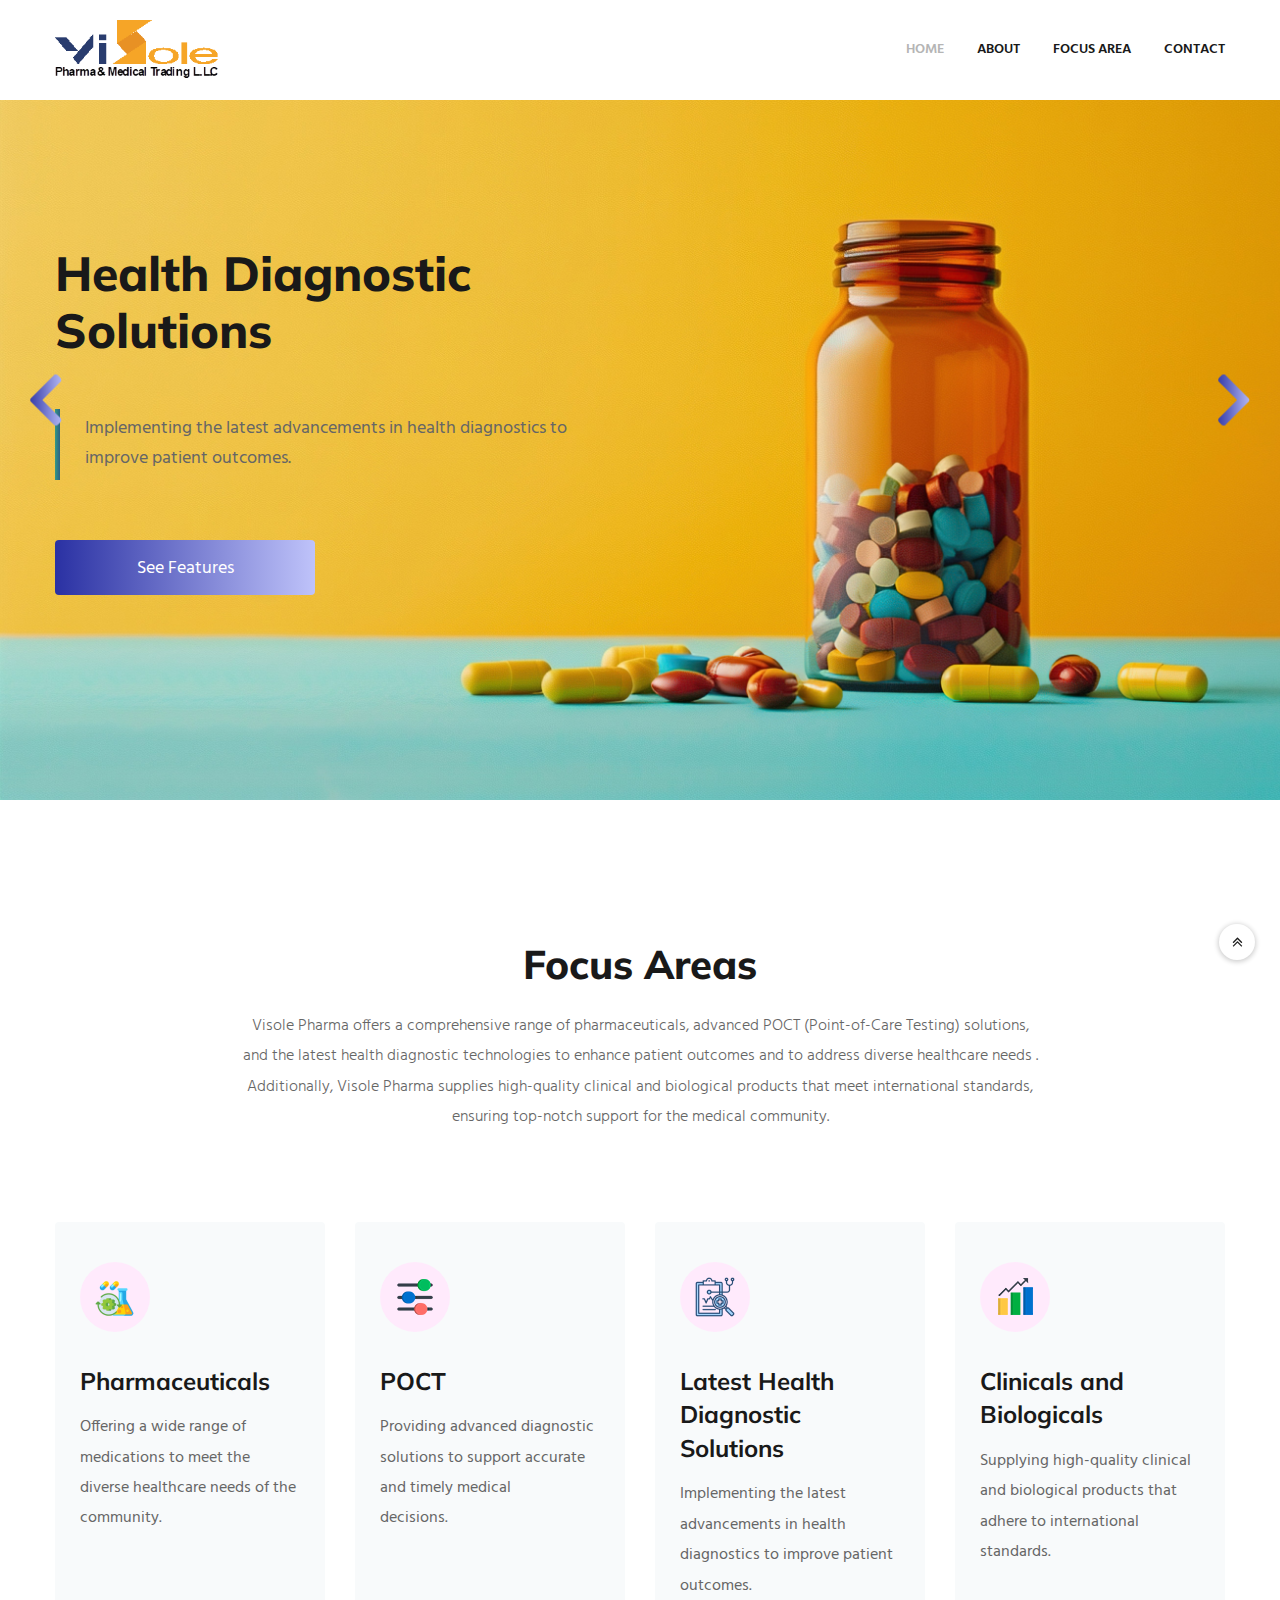
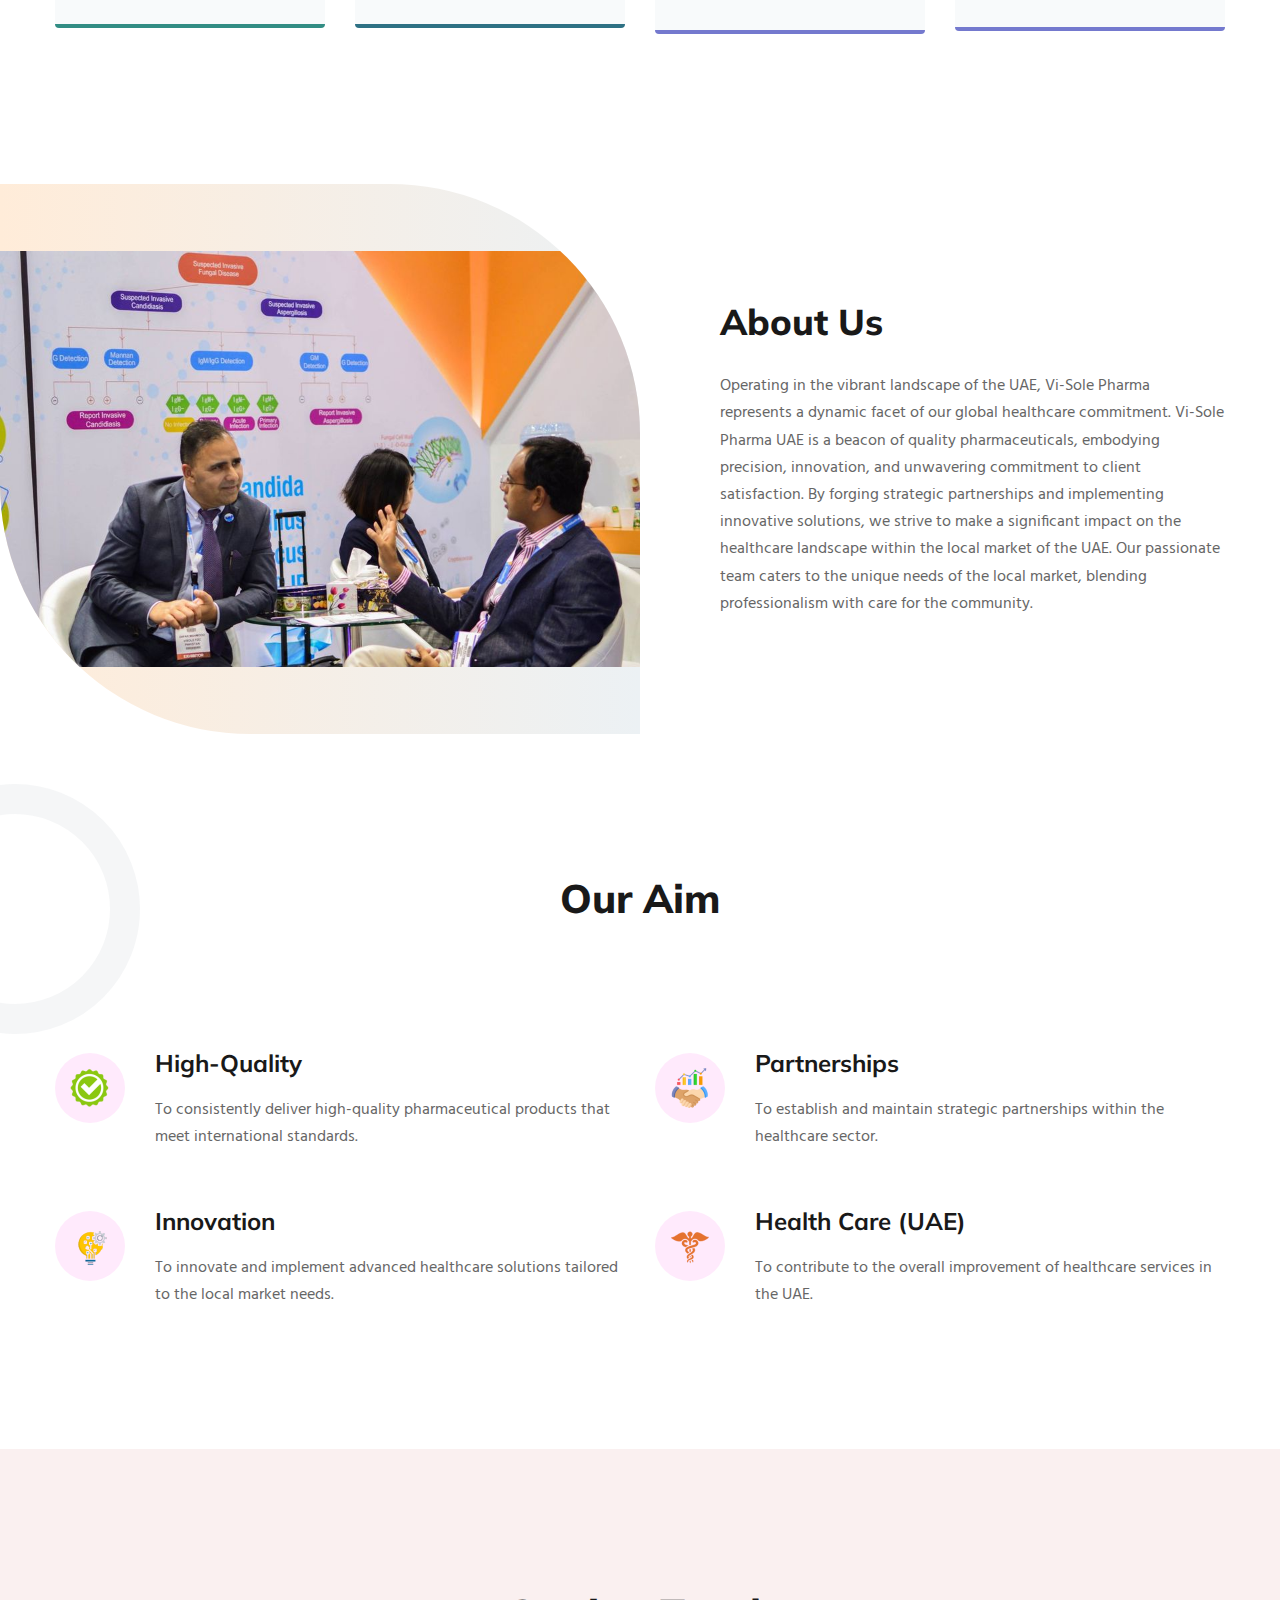
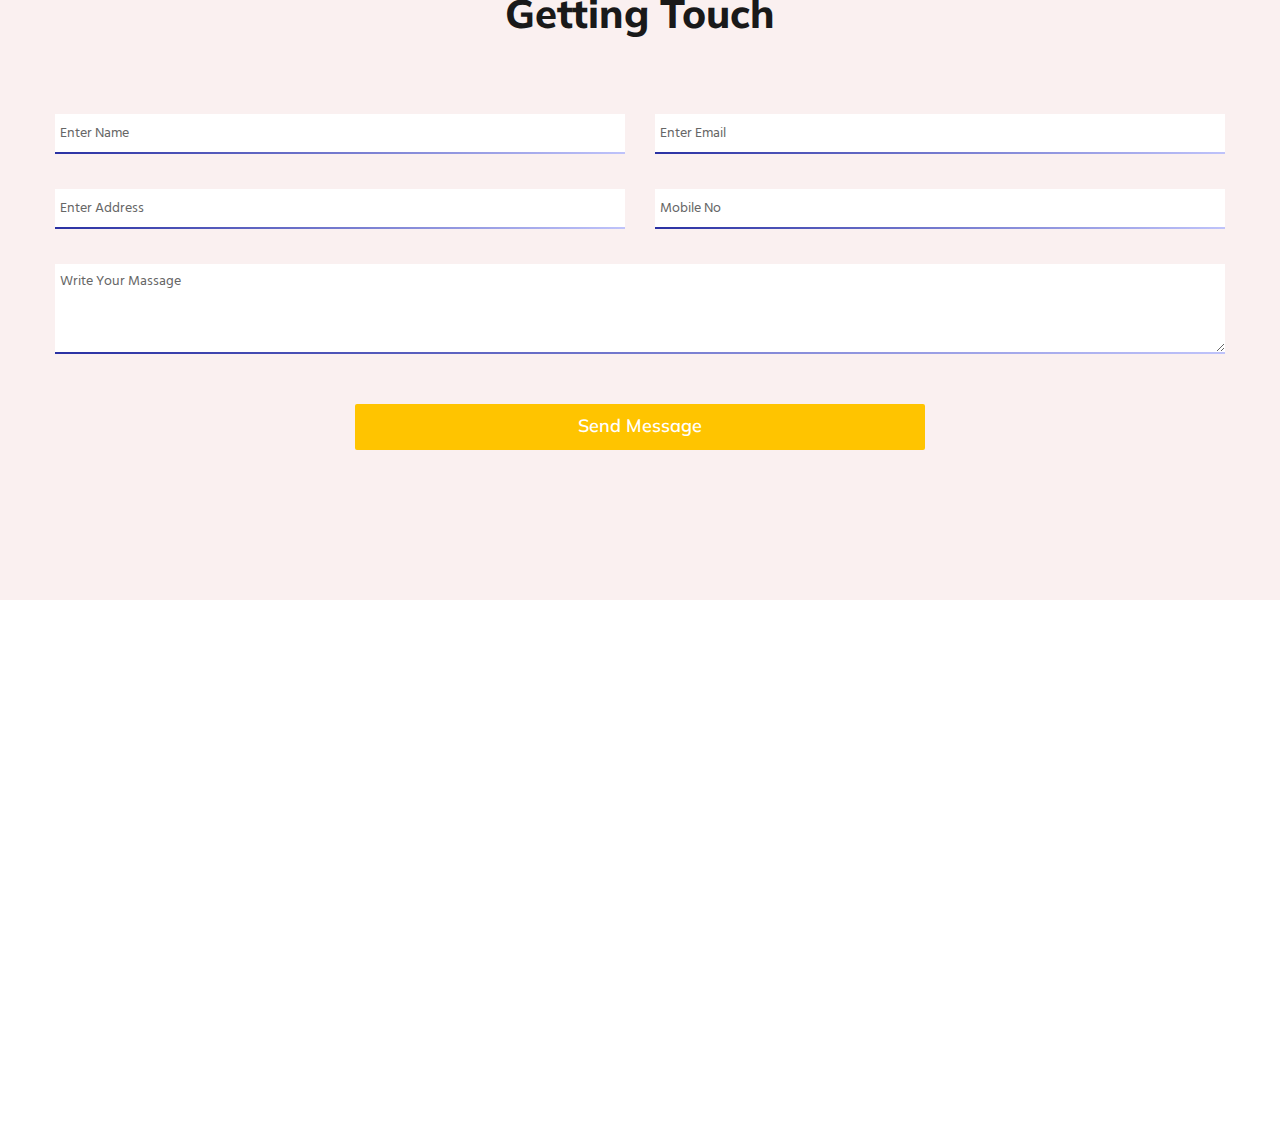
<file: index.html>
<!doctype html>
<html class="no-js" lang="en">

<head>
  <!-- Meta Tags -->
  <meta charset="utf-8">
  <meta http-equiv="x-ua-compatible" content="ie=edge">
  <meta name="viewport" content="width=device-width, initial-scale=1">
  <meta name="author" content="AwesomeThemez">
  <meta name="description" content="">
  <!-- Page Title -->
  <title>Visolepharma - Beacon of quality pharmaceuticals</title>
  <!-- Favicon Icon -->
  <link rel="icon" href="assets/img/favicon.png">
  <!-- Stylesheets -->
  <link rel="stylesheet" type="text/css" href="assets/css/animate.css">
  <link rel="stylesheet" type="text/css" href="assets/css/owl.min.css">
  <link rel="stylesheet" type="text/css" href="assets/css/bootstrap.min.css">
  <link rel="stylesheet" type="text/css" href="assets/css/fontawesome.min.css">
  <link rel="stylesheet" type="text/css" href="assets/css/style.css">
</head>

<body data-spy="scroll" data-target=".primary-nav">
  <!-- Preloader -->
  <div id="at-preloader">
    <div class='at-preloader-dots'>
      <div class='at-dot'></div>
      <div class='at-dot'></div>
      <div class='at-dot'></div>
      <div class='at-dot'></div>
      <div class='at-dot'></div>
    </div>
  </div>
  <!-- Start Site Header -->
  <header class="site-header">
    <div class="container header-wrap">
      <div class="site-branding">
        <!-- For Image Logo -->
        <a href="index.html" class="custom-logo-link">
          <img src="assets/img/logo.png" alt="" class="custom-logo">
        </a>
        <!-- For Site Title -->
        <!--  <span class="site-title">
          <a href="index.html">Axista</a>
        </span> -->
      </div>
      <nav class="primary-nav">
        <ul class="primary-nav-list">
          <li class="menu-item menu-item-has-children current-menu-ancestor current-menu-parent"><a href="#home" class="nav-link">HOME</a>
          </li>
          <li class="menu-item"><a href="About.html" class="nav-link">ABOUT</a></li>
          <li class="menu-item"><a href="#focusarea" class="nav-link">FOCUS AREA</a></li>
          <!-- <li class="menu-item"><a href="#mission" class="nav-link">OUR AIM</a></li>
          <li class="menu-item"><a href="#team" class="nav-link">TEAM</a></li>
          <li class="menu-item menu-item-has-children current-menu-ancestor current-menu-parent"><a href="#blog" class="nav-link">BLOG</a>
          </li> -->
          <li class="menu-item"><a href="#contact" class="nav-link">CONTACT</a></li>
        </ul>
      </nav>
    </div>
  </header>
  <!-- End Site Header -->
  <div class="at-cotent">
   <!-- Start Hero Slider -->
   <div id="home" class="at-home at-style1">
    <div class="owl-carousel at-home-slider">
      <div class="at-single-slide at-bg" data-src="assets/img/bg3.png">
        <div class="container">
          <div class="height-b40 height-lg-b30"></div>
          <div class="at-slide-text">
            
            <h1 class="at-title">Health Diagnostic Solutions</h1>
            <div class="height-b50 height-lg-b30"></div>
            <div class="at-sub-title">Implementing the latest advancements in health diagnostics to improve patient outcomes.</div>
            <div class="height-b60 height-lg-b40"></div>
            <a href="#feature" class="at-btn at-style1"><span>See Features</span></a>
          </div>
        </div>
      </div>
      <div class="at-single-slide at-bg" data-src="assets/img/Slider-2.png">
        <div class="container">
          <div class="height-b40 height-lg-b30"></div>
          <div class="at-slide-text">
            <h1 class="at-title">Point Of Care Testing(POCT)</h1>
            <div class="height-b50 height-lg-b30"></div>
            <div class="at-sub-title">Providing advanced diagnostic solutions to support accurate and timely medical decisions.</div>
            <div class="height-b60 height-lg-b40"></div>
            <a href="#feature" class="at-btn at-style1"><span>See Features</span></a>

          </div>
        </div>
      </div>
    </div>
  </div>
  <!-- End Hero Slider -->
    <!-- Start Featured Service -->
    <div id="focusarea" class="height-b150 height-lg-b100"></div>
    <div class="container">
      <div class="row">
        <div class="col-lg-12">
          <div class="at-section-heading at-style1">
            <h2>Focus Areas</h2>
            <div class="height-b40 height-lg-b30"></div>
            <p>Visole Pharma offers a comprehensive range of pharmaceuticals, advanced POCT (Point-of-Care Testing) solutions, and the latest health diagnostic technologies to enhance patient outcomes and to address diverse healthcare needs . Additionally, Visole Pharma supplies high-quality clinical and biological products that meet international standards, ensuring top-notch support for the medical community.</p>
          </div>
        </div>
      </div>
    </div>
    <div class="height-b100 height-lg-b60"></div>
    <div class="container">
      <div class="row">
        <div class="col-lg-3">
          <div class="at-iconbox at-style1 at-color1">
            <div class="at-icon"><img src="assets/img/icon1.png" alt=""></div>
            <div class="height-b40 height-lg-b30"></div>
            <h3 class="at-iconbox-title">Pharmaceuticals</h3>
            <div class="height-b30 height-lg-b30"></div>
            <div class="at-iconbox-text">Offering a wide range of medications to meet the diverse healthcare needs of the community.<br><br><br> </div>
            <div class="at-icon-bar"></div>
          </div>
        </div><!-- .col -->
        <div class="col-lg-3">
          <div class="at-iconbox at-style1 at-color2">
            <div class="at-icon"><img src="assets/img/icon2.png" alt=""></div>
            <div class="height-b40 height-lg-b30"></div>
            <h3 class="at-iconbox-title">POCT</h3>
            <div class="height-b30 height-lg-b30"></div>
            <div class="at-iconbox-text">Providing advanced diagnostic solutions to support accurate and timely medical <br> decisions.<br> <br><br></div>
            <div class="at-icon-bar"></div>
          </div>
        </div><!-- .col -->
        <div class="col-lg-3">
          <div class="at-iconbox at-style1 at-color3">
            <div class="at-icon"><img src="assets/img/5.png" alt=""></div>
            <div class="height-b40 height-lg-b30"></div>
            <h3 class="at-iconbox-title">Latest Health Diagnostic Solutions</h3>
            <div class="height-b30 height-lg-b30"></div>
            <div class="at-iconbox-text">Implementing the latest advancements in health diagnostics to improve patient outcomes. </div>
            <div class="at-icon-bar"></div>
          </div>
        </div><!-- .col -->

        <div class="col-lg-3">
          <div class="at-iconbox at-style1 at-color3">
            <div class="at-icon"><img src="assets/img/icon3.png" alt=""></div>
            <div class="height-b40 height-lg-b30"></div>
            <h3 class="at-iconbox-title">Clinicals and Biologicals</h3>
            <div class="height-b30 height-lg-b30"></div>
            <div class="at-iconbox-text">Supplying high-quality clinical and biological products that adhere to international standards. <br><br> </div>
            <div class="at-icon-bar"></div>
          </div>
        </div><!-- .col -->
      </div>
    </div>
    <!-- End Featured Service -->
    <!-- Start About Section -->
    <section class="at-about-wrap" id="about">
      <div class="height-b150 height-lg-b80"></div>
      <div class="at-about at-style1">
        <div class="container-fluid">
          <div class="row">
            <div class="col-lg-6">
              <div class="at-about-img at-vartical-center">
                <div class="at-about-img-in">
                  <img src="assets/img/about.jpg" alt="about1">
                </div>
              </div>
            </div><!-- .col -->
            <div class="col-lg-6">
              <div class="at-about-text at-vartical-center">
                <div class="at-about-text-in">
                  <h2>About Us</h2>
                  <div class="height-b30 height-lg-b30"></div>
                  <p>Operating in the vibrant landscape of the UAE, Vi-Sole Pharma represents a dynamic facet of our global healthcare commitment. Vi-Sole Pharma UAE is a beacon of quality pharmaceuticals, embodying precision, innovation, and unwavering commitment to client satisfaction.
                 By forging strategic partnerships and implementing innovative solutions, we strive to make a significant impact on the healthcare landscape within the local market of the UAE. Our passionate team caters to the unique needs of the local market, blending professionalism with care for the community.</p>
                </div>
              </div>
            </div><!-- .col -->
          </div>
        </div><!-- .at-about -->
      </div>
      
    </section>
    <!-- End About Section -->



    <!-- Start Service Section -->
    <section class="at-service-wrap" id="mission">
      <div class="at-round-shap"></div>
      <div class="height-b150 height-lg-b100"></div>
      <div class="container">
        <div class="row">
          <div class="col-lg-12">
            <div class="at-section-heading at-style1">
              <h2>Our Aim</h2>
              <div class="height-b40 height-lg-b30"></div>
              <!-- <p>At vero eos et accusamus et iusto odio dignissimos ducimus qui blanditiis praesentium voluptatum deleniti atque corrupti quos dolores et quas molestias excepturi sint occaecati cupiditate non provident,</p> -->
            </div>
          </div>
        </div>
      </div>
      <div class="height-b100 height-lg-b60"></div>
      <div class="container">
        <div class="row">
          <div class="col-lg-6">
            <div class="at-iconbox at-style2">
              <div class="at-icon"><img src="assets/img/3.png" alt=""></div>
              <h3 class="at-iconbox-title">High-Quality</h3>
              <div class="height-b30 height-lg-b30"></div>
              <div class="at-iconbox-text">To consistently deliver high-quality pharmaceutical products that meet international standards.</div>
            </div>
          </div><!-- .col -->
          <div class="col-lg-6">
            <div class="at-iconbox at-style2">
              <div class="at-icon"><img src="assets/img/1.png" alt=""></div>
              <h3 class="at-iconbox-title">Partnerships</h3>
              <div class="height-b30 height-lg-b30"></div>
              <div class="at-iconbox-text">To establish and maintain strategic partnerships within the healthcare sector.</div>
            </div>
          </div><!-- .col -->
          <div class="col-lg-6">
            <div class="at-iconbox at-style2">
              <div class="at-icon"><img src="assets/img/2.png" alt=""></div>
              <h3 class="at-iconbox-title">Innovation</h3>
              <div class="height-b30 height-lg-b30"></div>
              <div class="at-iconbox-text">To innovate and implement advanced healthcare solutions tailored to the local market needs.</div>
            </div>
          </div><!-- .col -->
          <div class="col-lg-6">
            <div class="at-iconbox at-style2">
              <div class="at-icon"><img src="assets/img/4.png" alt=""></div>
              <h3 class="at-iconbox-title">Health Care (UAE)</h3>
              <div class="height-b30 height-lg-b30"></div>
              <div class="at-iconbox-text">To contribute to the overall improvement of healthcare services in the UAE.</div>
            </div>
          </div><!-- .col -->
          
        </div>
      </div>
      <div class="height-b150 height-lg-b100"></div>
    </section>
    <!-- End Service Section -->
   
    <!-- Start Gallery Section -->
    
    <!-- End Gallery Section -->
   

    <!-- Start Contact Section -->
    <section class="at-contact-wrap" style="background-color: rgb(250, 240, 240);" id="contact">
      <div class="height-b150 height-lg-b100"></div>
      <div class="container">
        <div class="row">
          <div class="col-lg-12">
            <div class="at-section-heading at-style1">
              <h2>Getting Touch</h2>
              <div class="height-b85 height-lg-b45"></div>
            </div>
          </div>
        </div>
      </div>
      <form action="assets/php/mail.php" class="at-contact-form" id="contact-form">
        <div class="container">
          <div id="at-alert"></div>
          <div class="row">
            <div class="col-md-6">
              <div class="at-form-field">
                <input type="text" id="name" name="name" required placeholder="Enter Name">
                <div class="at-bar"></div>
              </div>
            </div><!-- .col -->
            <div class="col-md-6">
              <div class="at-form-field">
                <input type="text" id="email" name="email" required placeholder="Enter Email">
                <div class="at-bar"></div>
              </div>
            </div><!-- .col -->
            <div class="col-md-6">
              <div class="at-form-field">
                <input type="text" id="address" name="address" required placeholder="Enter Address">
                <div class="at-bar"></div>
              </div>
            </div><!-- .col -->
            <div class="col-md-6">
              <div class="at-form-field">
                <input type="text" id="phone" name="phone" required placeholder="Mobile No">
                <div class="at-bar"></div>
              </div>
            </div><!-- .col -->
            <div class="col-lg-12">
              <div class="at-form-field">
                <textarea cols="30" rows="10" id="msg" name="msg" required placeholder="Write Your Massage"></textarea>
                <div class="at-bar"></div>
              </div>
            </div><!-- .col -->
            <div class="col-lg-6 offset-lg-3">
              <button type="submit" id="submit" name="submit" class="at-btn at-style2 w-100">Send Message</button>
            </div>
          </div>
        </div>
      </form><!-- .at-contact-form -->
      <div class="height-b150 height-lg-b100"></div>
    </section>
    <!-- End Contact Section -->
  </div><!-- .at-cotent -->



  <!-- Start Site Footer -->
  <footer class="at-site-footer">
    <div class="at-bg" data-src="assets/img/footer-bg.jpg">
      <div class="height-b100 height-lg-b70"></div>
      <div class="container">
        <div class="row">
          <div class="col-lg-6">
            <div class="at-footer-widget">
              <h2 class="at-footer-widget-title">Visolepharma</h2>
              <div class="height-b40 height-lg-b30"></div>
              <div class="at-text-widget">
                Vi-Sole Pharma UAE is certified by The Emirates Drug Establishment. Our products adhere to WHO-formulated international regulatory standards, which include stringent guidelines on stability, packaging, storage, and bioequivalence. Care is taken to ensure that active pharmaceutical compounds remain stable and unaffected by packaging materials or storage conditions.              </div>
            </div>
          </div><!-- .col -->
          
          <div class="col-lg-3">
            <div class="at-footer-widget at-footer-link">
              <h2 class="at-footer-widget-title">Quick Link -</h2>
              <div class="height-b40 height-lg-b30"></div>
              <ul class="at-footer-link">
                <li><a href="#">Home</a></li>
                <li><a href="#">Focus Area</a></li>
                <li><a href="#">About</a></li>
                <li><a href="#">Our Aim</a></li>
                <li><a href="#">Team Member</a></li>
                <li><a href="#">Contact Us</a></li>
              </ul>
            </div>
          </div><!-- .col -->
          <div class="col-lg-3">
            <div class="at-footer-widget at-footer-info">
              <h2 class="at-footer-widget-title">Conatct Info -</h2>
              <div class="height-b40 height-lg-b30"></div>
              <ul>
                <li>Address : 242, S H E D, Warehouse # 30, Al-Qusais, Industrial Area 1, Dubai,</li>
                <li>Email : info@visolepharma.ae </li>
                <li>Phone : +971 4 262 1794</li>
              </ul>
              <div class="height-b30 height-lg-b30"></div>
              <div class="at-footer-social">
                <a href="#" class="at-btn at-style1"><i class="fa fa-facebook"></i></a>
                <a href="#" class="at-btn at-style1"><i class="fa fa-twitter"></i></a>
                <a href="#" class="at-btn at-style1"><i class="fa fa-instagram"></i></a>
                
              </div>
            </div>
          </div><!-- .col -->
        </div>
      </div>
      <div class="height-b100 height-lg-b70"></div>
      <div class="container">
        <div class="row">
          <div class="col-lg-12">
            <hr>
            <div class="height-b40 height-lg-b20"></div>
            <div class="at-copyright">
              <div class="at-left-copyright">©Visolepharma - 2024</div>
              <div class="at-right-copyright">Designed By <a href="#">GMS</a></div>
            </div>
            <div class="height-b40 height-lg-b20"></div>
          </div>
        </div>
      </div>
    </div>
  </footer>
  <!-- End Site Footer -->
  <!-- Scripts -->
  <script src="assets/js/vendor/modernizr-3.5.0.min.js"></script>
  <script src="assets/js/vendor/jquery-1.12.4.min.js"></script>
  <script src="assets/js/bootstrap.min.js"></script>
  <script src="assets/js/smoothscroll.js"></script>
  <script src="assets/js/jQuery.easing.js"></script>
  <script src="assets/js/owl.min.js"></script>
  <script src="assets/js/isotope.min.js"></script>
  <script src="assets/js/wow.min.js"></script>
  <script src="assets/js/main.js"></script>
</body>

</html>
</file>
<file: assets/css/style.css>
/**
 Theme Name: Axista
 Author: AwesomeThemez
 Designer & Developer: Lalin & Tamjid Bin Murtoza
 Version: 1.0.0
*/

/*--------------------------------------------------------------
>> TABLE OF CONTENTS:
----------------------------------------------------------------
1. Typography
2. General
3. Preloader
4. ScrollUp
5. Site Header
6. Hero Section
7. Section Heading
8. Icon Box
9. Service Section
10. About Section
11. Testimonial Section
12. Team Section
13. Gallery Section
14. Pricing Table
15. Home Blog
16. Contact Section
17. Site Footer
18. Responsive
--------------------------------------------------------------*/

/*Google Fonts*/
@import url('https://fonts.googleapis.com/css?family=Hind:300,400,600,700|Muli:300,400,600,700,800');

/*--------------------------------------------------------------
1. Typography
--------------------------------------------------------------*/
body,
html {
    color: #666;
    font-family: 'Hind', sans-serif;
    font-size: 16px;
    font-weight: 400;
    line-height: 1.6em;
    overflow-x: hidden;
}

h1,
h2,
h3,
h4,
h3,
h5,
h6 {
    clear: both;
    color: #191919;
    padding: 0;
    margin: 0 0 10px 0;
    font-weight: 400;
    font-family: 'Muli', sans-serif;
}

h1 {
    font-size: 40px;
}

h2 {
    font-size: 34px;
}

h3 {
    font-size: 26px;
}

h4 {
    font-size: 22px;
}

h5 {
    font-size: 18px;
}

h6 {
    font-size: 15px;
}

p {
    margin-bottom: 12px;
}

ul {
    margin: 0 0 15px 0;
    padding-left: 15px;
    list-style: square outside none;
}

ol {
    padding-left: 15px;
    margin-bottom: 15px;
}

li {
    font-size: 14px;
}

dfn,
cite,
em,
i {
    font-style: italic;
}

blockquote {
    margin: 0 14px;
}

address {
    margin: 0 0 15px;
}

img {
    border: 0;
    max-width: 100%;
    height: auto;
}

a {
    color: inherit;
    background-color: transparent;
    -webkit-transition: all 0.3s ease;
    -o-transition: all 0.3s ease;
    transition: all 0.3s ease;
}

a:hover,
a:focus,
a:active {
    color: #fab502;
    text-decoration: none;
}

a:focus,
a:hover,
a:active {
    outline: none;
}

/* Spacing */
@media screen and (min-width: 992px) {
    .height-b0 {
        height: 0px
    }

    .height-b4 {
        height: 4px
    }

    .height-b5 {
        height: 5px
    }

    .height-b10 {
        height: 10px
    }

    .height-b15 {
        height: 15px
    }

    .height-b20 {
        height: 20px
    }

    .height-b25 {
        height: 25px
    }

    .height-b30 {
        height: 30px
    }

    .height-b35 {
        height: 35px
    }

    .height-b40 {
        height: 40px
    }

    .height-b45 {
        height: 45px
    }

    .height-b50 {
        height: 50px
    }

    .height-b55 {
        height: 55px
    }

    .height-b60 {
        height: 60px
    }

    .height-b65 {
        height: 65px
    }

    .height-b70 {
        height: 70px
    }

    .height-b75 {
        height: 75px
    }

    .height-b80 {
        height: 80px
    }

    .height-b85 {
        height: 85px
    }

    .height-b90 {
        height: 90px
    }

    .height-b95 {
        height: 95px
    }

    .height-b100 {
        height: 100px
    }

    .height-b105 {
        height: 105px
    }

    .height-b110 {
        height: 110px
    }

    .height-b115 {
        height: 115px
    }

    .height-b120 {
        height: 120px
    }

    .height-b125 {
        height: 125px
    }

    .height-b130 {
        height: 130px
    }

    .height-b135 {
        height: 135px
    }

    .height-b140 {
        height: 140px
    }

    .height-b145 {
        height: 145px
    }

    .height-b150 {
        height: 150px
    }

    .height-b155 {
        height: 155px
    }

    .height-b160 {
        height: 160px
    }

    .height-b165 {
        height: 165px
    }

    .height-b170 {
        height: 170px
    }

    .height-b175 {
        height: 175px
    }

    .height-b180 {
        height: 180px
    }

    .height-b185 {
        height: 185px
    }

    .height-b190 {
        height: 190px
    }

    .height-b195 {
        height: 195px
    }

    .height-b200 {
        height: 200px
    }

    .height-b205 {
        height: 205px
    }

    .height-b210 {
        height: 210px
    }
}

@media screen and (max-width: 991px) {
    .height-lg-b0 {
        height: 0px
    }

    .height-lg-b4 {
        height: 4px
    }

    .height-lg-b5 {
        height: 5px
    }

    .height-lg-b10 {
        height: 10px
    }

    .height-lg-b15 {
        height: 15px
    }

    .height-lg-b20 {
        height: 20px
    }

    .height-lg-b25 {
        height: 25px
    }

    .height-lg-b30 {
        height: 30px
    }

    .height-lg-b35 {
        height: 35px
    }

    .height-lg-b40 {
        height: 40px
    }

    .height-lg-b45 {
        height: 45px
    }

    .height-lg-b50 {
        height: 50px
    }

    .height-lg-b55 {
        height: 55px
    }

    .height-lg-b60 {
        height: 60px
    }

    .height-lg-b65 {
        height: 65px
    }

    .height-lg-b70 {
        height: 70px
    }

    .height-lg-b75 {
        height: 75px
    }

    .height-lg-b80 {
        height: 80px
    }

    .height-lg-b85 {
        height: 85px
    }

    .height-lg-b90 {
        height: 90px
    }

    .height-lg-b95 {
        height: 95px
    }

    .height-lg-b100 {
        height: 100px
    }

    .height-lg-b105 {
        height: 105px
    }

    .height-lg-b110 {
        height: 110px
    }

    .height-lg-b115 {
        height: 115px
    }

    .height-lg-b120 {
        height: 120px
    }

    .height-lg-b125 {
        height: 125px
    }

    .height-lg-b130 {
        height: 130px
    }

    .height-lg-b135 {
        height: 135px
    }

    .height-lg-b140 {
        height: 140px
    }

    .height-lg-b145 {
        height: 145px
    }

    .height-lg-b150 {
        height: 150px
    }

    .height-lg-b155 {
        height: 155px
    }

    .height-lg-b160 {
        height: 160px
    }

    .height-lg-b165 {
        height: 165px
    }

    .height-lg-b170 {
        height: 170px
    }

    .height-lg-b175 {
        height: 175px
    }

    .height-lg-b180 {
        height: 180px
    }

    .height-lg-b185 {
        height: 185px
    }

    .height-lg-b190 {
        height: 190px
    }

    .height-lg-b195 {
        height: 195px
    }

    .height-lg-b200 {
        height: 200px
    }

    .height-lg-b205 {
        height: 205px
    }

    .height-lg-b210 {
        height: 210px
    }
}

/*--------------------------------------------------------------
2. General
--------------------------------------------------------------*/
.at-btn.at-style1 {
    border: none;
    display: -webkit-inline-box;
    display: -ms-inline-flexbox;
    display: inline-flex;
    -webkit-box-align: center;
    -ms-flex-align: center;
    align-items: center;
    -webkit-box-pack: center;
    -ms-flex-pack: center;
    justify-content: center;
    background-image: -webkit-gradient(linear, left top, right top, from(rgb(42, 49, 163)), to(rgb(191, 195, 250)));
    background-image: -webkit-linear-gradient(left, rgb(42, 49, 163), rgb(191, 195, 250));
    background-image: -o-linear-gradient(left, rgb(42, 49, 163), rgb(191, 195, 250));
    background-image: linear-gradient(to right, rgb(42, 49, 163), rgb(191, 195, 250));
    color: #fff;
    min-width: 260px;
    padding: 16px 30px 14px;
    border-radius: 4px;
    -webkit-transition: all 0.4s ease;
    -o-transition: all 0.4s ease;
    transition: all 0.4s ease;
    position: relative;
    overflow: hidden;
}

.at-btn.at-style1:before {
    content: '';
    position: absolute;
    left: 0;
    top: 0;
    height: 100%;
    width: 100%;
    background-image: -webkit-gradient(linear, left top, right top, from(rgb(42, 49, 163)), to(rgb(42, 49, 163)));
    background-image: -webkit-linear-gradient(left, rgb(42, 49, 163), rgb(42, 49, 163));
    background-image: -o-linear-gradient(left, rgb(42, 49, 163), rgb(42, 49, 163));
    background-image: linear-gradient(to right, rgb(42, 49, 163), rgb(42, 49, 163));
    opacity: 0;
    -webkit-transition: all 0.4s ease;
    -o-transition: all 0.4s ease;
    transition: all 0.4s ease;
}

.at-btn.at-style1:hover:before {
    opacity: 1;
}

.at-btn.at-style1 span,
.at-btn.at-style1 i {
    position: relative;
    z-index: 1;
}

.at-btn.at-style2 {
    display: -webkit-inline-box;
    display: -ms-inline-flexbox;
    display: inline-flex;
    -webkit-box-align: center;
    -ms-flex-align: center;
    align-items: center;
    -webkit-box-pack: center;
    -ms-flex-pack: center;
    justify-content: center;
    border: none;
    background: #ffc400;
    color: #fff;
    font-weight: 600;
    font-size: 18px;
    font-family: 'Muli', sans-serif;
    line-height: 1.7em;
    padding: 7px 25px 8px;
    cursor: pointer;
    -webkit-transition: all 0.4s ease;
    -o-transition: all 0.4s ease;
    transition: all 0.4s ease;
    border-radius: 2px;
}

.at-btn.at-style2:hover {
    background-color: #3f46af;
}

.at-bg {
    background-size: cover;
    background-repeat: no-repeat;
    background-position: left center;
}

.at-gray-bg {
    background-color: #f6fbff;
}

.at-section {
    padding: 100px 0;
}

.at-cotent {
    background: #fff;
    position: relative;
    z-index: 1;
}

.row {
    margin-top: -30px;
}

.row>div {
    margin-top: 30px;
}

.at-vartical-center {
    display: -webkit-box;
    display: -ms-flexbox;
    display: flex;
    -webkit-box-orient: vertical;
    -webkit-box-direction: normal;
    -ms-flex-direction: column;
    flex-direction: column;
    -webkit-box-pack: center;
    -ms-flex-pack: center;
    justify-content: center;
    height: 100%;
}

/*--------------------------------------------------------------
3. Preloader
--------------------------------------------------------------*/
#at-preloader {
    position: fixed;
    top: 0;
    left: 0;
    right: 0;
    bottom: 0;
    background: #fff;
    background-size: cover;
    height: 100%;
    z-index: 9999999;
    display: -webkit-box;
    display: -ms-flexbox;
    display: flex;
    -webkit-box-align: center;
    -ms-flex-align: center;
    align-items: center;
    -webkit-box-pack: center;
    -ms-flex-pack: center;
    justify-content: center;
}

.at-preloader-dots {
    height: 25px;
    width: 88px;
}

.at-preloader-dots .at-dot {
    display: inline-block;
    background: #2a31a3;
    height: 10px;
    width: 10px;
    opacity: 0.3;
    border-radius: 50%;
    -webkit-animation: moveit 1.8s infinite;
    animation: moveit 1.8s infinite;
    margin: 0 2px;
}

.at-dot:nth-child(2) {
    -webkit-animation-delay: .15s;
    animation-delay: .15s;
}

.at-dot:nth-child(3) {
    -webkit-animation-delay: .3s;
    animation-delay: .3s;
}

.at-dot:nth-child(4) {
    -webkit-animation-delay: .45s;
    animation-delay: .45s;
}

.at-dot:nth-child(5) {
    -webkit-animation-delay: .6s;
    animation-delay: .6s;
}

@-webkit-keyframes moveit {
    0% {
        -webkit-transform: translateY(0px);
        transform: translateY(0px);
    }

    35% {
        -webkit-transform: translateY(0px);
        transform: translateY(0px);
        opacity: 0.3;
    }

    50% {
        -webkit-transform: translateY(-20px);
        transform: translateY(-20px);
        opacity: 0.8;
    }

    70% {
        -webkit-transform: translateY(3px);
        transform: translateY(3px);
        opacity: 0.8;
    }

    85% {
        -webkit-transform: translateY(-3px);
        transform: translateY(-3px);
    }
}

@keyframes moveit {
    0% {
        -webkit-transform: translateY(0px);
        transform: translateY(0px);
    }

    35% {
        -webkit-transform: translateY(0px);
        transform: translateY(0px);
        opacity: 0.3;
    }

    50% {
        -webkit-transform: translateY(-20px);
        transform: translateY(-20px);
        opacity: 0.8;
    }

    70% {
        -webkit-transform: translateY(3px);
        transform: translateY(3px);
        opacity: 0.8;
    }

    85% {
        -webkit-transform: translateY(-3px);
        transform: translateY(-3px);
    }
}

/*--------------------------------------------------------------
4. ScrollUp
--------------------------------------------------------------*/
.scrollup {
    position: fixed;
    bottom: -60px;
    right: 25px;
    color: #191919;
    padding: 5px;
    height: 36px;
    width: 36px;
    display: -webkit-box;
    display: -ms-flexbox;
    display: flex;
    -webkit-box-pack: center;
    -ms-flex-pack: center;
    justify-content: center;
    -webkit-box-align: center;
    -ms-flex-align: center;
    align-items: center;
    font-size: 17px;
    cursor: pointer;
    -webkit-transition: all 0.4s ease;
    -o-transition: all 0.4s ease;
    transition: all 0.4s ease;
    z-index: 10;
    background: -webkit-gradient(linear, left top, right top, from(#4281A5), to(#6B1794));
    background: #fff;
    -webkit-box-shadow: 0px 1px 5px 1px rgba(0, 0, 0, 0.2);
    box-shadow: 0px 1px 5px 1px rgba(0, 0, 0, 0.2);
    border-radius: 50%;
    opacity: 1;
}

.scrollup:hover {
    opacity: 1;
    background: #fab502;
}

.scrollup:before {
    content: "\f102";
    font-family: 'FontAwesome';
}

.scrollup.scrollup-show {
    bottom: 25px;
}

/*--------------------------------------------------------------
5. Site Header
--------------------------------------------------------------*/
.site-header {
    width: 100%;
    position: fixed;
    top: 0;
    z-index: 100;
    height: 100px;
    background-color: white;
    -webkit-transition: all 0.27s cubic-bezier(0.000, 0.000, 0.580, 1.000);
    -o-transition: all 0.27s cubic-bezier(0.000, 0.000, 0.580, 1.000);
    transition: all 0.27s cubic-bezier(0.000, 0.000, 0.580, 1.000);
}

.header-wrap {
    display: -webkit-box;
    display: -ms-flexbox;
    display: flex;
    -webkit-box-pack: justify;
    -ms-flex-pack: justify;
    justify-content: space-between;
    -webkit-box-align: center;
    -ms-flex-align: center;
    align-items: center;
    -ms-flex-wrap: wrap;
    flex-wrap: wrap;
    height: 100%;
    position: relative;
}

.header-wrap:before,
.header-wrap:after {
    content: none;
}

.site-header.small-height {
    -webkit-transition: all 0.27s cubic-bezier(0.000, 0.000, 0.580, 1.000);
    -o-transition: all 0.27s cubic-bezier(0.000, 0.000, 0.580, 1.000);
    transition: all 0.27s cubic-bezier(0.000, 0.000, 0.580, 1.000);
    background: #fff;
    -webkit-box-shadow: 2px 2px 8px rgba(0, 0, 0, 0.15);
    box-shadow: 1px 1px 10px rgba(0, 0, 0, 0.08);
    height: 70px;
}

/*Site Branding*/
.site-header .custom-logo {
    max-width: 200px;
    max-height: 60px;
    -webkit-transition: all 0.3s ease;
    -o-transition: all 0.3s ease;
    transition: all 0.3s ease;
}

.site-header.small-height .custom-logo {
    max-width: 180px;
    max-height: 60px;
    -webkit-transition: all 0.3s ease;
    -o-transition: all 0.3s ease;
    transition: all 0.3s ease;
}

.custom-logo-link {
    display: inline-block;
}

.site-title {
    line-height: 30px;
    display: inline-block;
}

.site-title a {
    color: #fff;
    font-weight: 900;
    text-transform: uppercase;
    font-size: 30px;
    display: inherit;
    line-height: inherit;
}

/*End Site Branding*/
/*Navigation*/
.primary-nav {
    display: -webkit-box;
    display: -ms-flexbox;
    display: flex;
    -webkit-box-align: center;
    -ms-flex-align: center;
    align-items: center;
    -ms-flex-wrap: wrap;
    flex-wrap: wrap;
    height: 100%;
}

.primary-nav ul {
    display: -webkit-box;
    display: -ms-flexbox;
    display: flex;
    list-style: none;
    -ms-flex-wrap: wrap;
    flex-wrap: wrap;
    -webkit-box-align: center;
    -ms-flex-align: center;
    align-items: center;
    padding-left: 0;
    margin-bottom: 0;
}

.primary-nav .primary-nav-list {
    height: 99%;
}

.primary-nav .menu-item {
    position: relative;
    margin-right: 33px;
    height: 100%;
}

.primary-nav .menu-item:last-child {
    margin-right: 0px;
}

.nav>li>a:focus,
.nav>li>a:hover {
    background-color: transparent;
}

.primary-nav .menu-item>a {
    font-size: 14px;
    text-transform: uppercase;
    font-weight: 600;
    padding: 0;
    display: -webkit-box;
    display: -ms-flexbox;
    display: flex;
    -webkit-box-align: center;
    -ms-flex-align: center;
    align-items: center;
}

.site-header .primary-nav .menu-item>a {
    height: 100%;
}

.primary-nav-list .menu-item>a {
    color: #191919;
}

.primary-nav-list .active>a,
.primary-nav-list .menu-item>a:hover {
    background-color: transparent;
}

.primary-nav-list .current-menu-ancestor .current-menu-ancestor.current-menu-parent>a,
.primary-nav-list .current-menu-ancestor.current-menu-parent .current-menu-item>a {
    background: rgba(0, 0, 0, 0.3);
    border-color: rgba(0, 0, 0, 0.3);
}

.site-header .primary-nav .menu-item-has-children>ul {
    width: 200px;
    padding-left: 0;
    background: #fff;
    position: absolute;
    top: 100px;
    opacity: 0;
    visibility: hidden;
    z-index: 10;
    -webkit-transition: all 0.27s cubic-bezier(0.000, 0.000, 0.580, 1.000);
    -o-transition: all 0.27s cubic-bezier(0.000, 0.000, 0.580, 1.000);
    transition: all 0.27s cubic-bezier(0.000, 0.000, 0.580, 1.000);
    border: 1px solid #eaeaea;
    border-radius: 3px;
}

.site-header .primary-nav .menu-item-has-children>ul ul {
    top: 1px;
    border-left: 1px solid rgba(142, 141, 141, 0.2);
}

.site-header.small-height .primary-nav .menu-item-has-children>ul {
    top: 70px;
}

.site-header.small-height .primary-nav .menu-item-has-children>ul ul {
    top: 1px;
}

.primary-nav .menu-item:hover>ul {
    top: 80px;
    opacity: 1;
    visibility: visible;
    display: block !important;
}

.primary-nav .menu-item-has-children>ul>li {
    padding: 0;
    margin: 0;
    position: relative;
    line-height: 16px;
    width: 100%;
}

.primary-nav .menu-item-has-children>ul>li a {
    height: initial;
    display: block;
    padding: 14px 15px 11px;
    background: transparent;
    font-size: 13px;
    -webkit-box-shadow: none;
    box-shadow: none;
    margin-top: -1px;
    font-weight: 400;
}

.site-header .primary-nav .menu-item-has-children>ul>li a,
.site-header.small-height .primary-nav .menu-item-has-children>ul>li a {
    min-height: 30px;
}

.primary-nav .menu-item-has-children>ul>li:not(:first-child) a {
    border-top: 1px solid rgba(142, 141, 141, 0.2);
}

.primary-nav .menu-item-has-children>ul>li:not(:last-child) a {
    border-bottom: 1px solid rgba(255, 255, 255, 0.05);
}

.primary-nav .menu-item-has-children>ul>li a:hover {
    color: #b5b5b5;
}

.primary-nav .menu-item-has-children>ul>li ul {
    position: absolute;
    left: 100%;
    right: 100%;
    top: 1px;
    display: none;
}

.primary-nav .menu-item-has-children>ul>li:hover ul {
    display: block;
}

/*Mobile Menu Button*/
.m-menu-btn {
    position: relative;
    display: inline-block;
    width: 30px;
    height: 27px;
    margin: 15px 0px 15px 25px;
    cursor: pointer;
    display: none;
}

.m-menu-btn span {
    margin: 0 auto;
    position: relative;
    top: 12px;
    -webkit-transition-duration: 0s;
    -o-transition-duration: 0s;
    transition-duration: 0s;
    -webkit-transition-delay: 0.2s;
    -o-transition-delay: 0.2s;
    transition-delay: 0.2s;
}

.m-menu-btn span:before,
.m-menu-btn span:after {
    position: absolute;
    content: '';
}

.m-menu-btn span,
.m-menu-btn span:before,
.m-menu-btn span:after {
    width: 25px;
    height: 2px;
    background-color: #191919;
    display: block;
}

.m-menu-btn span:before {
    margin-top: -8px;
    -webkit-transition-property: margin, -webkit-transform;
    transition-property: margin, -webkit-transform;
    -webkit-transition-duration: 0.2s;
    -o-transition-duration: 0.2s;
    transition-duration: 0.2s;
    -webkit-transition-delay: 0.2s, 0s;
    -o-transition-delay: 0.2s, 0s;
    transition-delay: 0.2s, 0s;
}

.m-menu-btn span:after {
    margin-top: 8px;
    -webkit-transition-property: margin, -webkit-transform;
    transition-property: margin, -webkit-transform;
    -webkit-transition-duration: 0.2s;
    -o-transition-duration: 0.2s;
    transition-duration: 0.2s;
    -webkit-transition-delay: 0.2s, 0s;
    -o-transition-delay: 0.2s, 0s;
    transition-delay: 0.2s, 0s;
}

.m-menu-btn-ext span {
    background-color: rgba(0, 0, 0, 0.0);
    -webkit-transition-delay: 0.2s;
    -o-transition-delay: 0.2s;
    transition-delay: 0.2s;
}

.m-menu-btn-ext span:before {
    margin-top: 0;
    -webkit-transform: rotate(45deg);
    -ms-transform: rotate(45deg);
    transform: rotate(45deg);
    -webkit-transition-delay: 0s, 0.2s;
    -o-transition-delay: 0s, 0.2s;
    transition-delay: 0s, 0.2s;
}

.m-menu-btn-ext span:after {
    margin-top: 0;
    -webkit-transform: rotate(-45deg);
    -ms-transform: rotate(-45deg);
    transform: rotate(-45deg);
    -webkit-transition-delay: 0s, 0.2s;
    -o-transition-delay: 0s, 0.2s;
    transition-delay: 0s, 0.2s;
}

.m-dropdown {
    display: none;
}

/*End Mobile Menu Button*/
.primary-nav .primary-nav-list {
    display: -webkit-box !important;
    display: -ms-flexbox !important;
    display: flex !important;
}

.primary-nav .primary-nav-list>.menu-item>.nav-link.active {
    color: #b5b5b5;
}

/*== Start Site Header ==*/
@media screen and (max-width: 1400px) and (min-width: 1001px) {
    .site-header .primary-nav .menu-item-has-children:last-child>ul {
        right: 0px;
    }
}

@media screen and (max-width: 991px) {

    /*== Home page Header ==*/
    .site-header>div {
        width: 100%;
        padding: 0;
    }

    .site-branding {
        margin-left: 15px;
    }

    .m-menu-btn {
        margin-right: 15px;
    }

    .m-menu-btn {
        display: block;
    }

    .primary-nav-list {
        position: absolute;
        top: 99%;
        width: 100%;
        left: 0;
        display: none;
        max-height: 295px;
        overflow-y: auto;
        overflow-x: hidden;
        padding-left: 0;
        margin: 0;
        background: #191919;
        -webkit-box-shadow: 1px 2px 7px 0px rgba(0, 0, 0, 0.35);
        box-shadow: 1px 2px 7px 0px rgba(0, 0, 0, 0.35);
        padding: 15px 0;
    }

    .small-height .primary-nav-list {
        top: 100%;
        margin: 0;
    }

    .m-menu ul {
        list-style: none;
    }

    .m-menu ul .menu-item a {
        display: block;
        padding: 6px 20px;
        font-size: 14px;
    }

    .m-menu ul .menu-item ul li a {
        font-size: 13px;
    }

    .m-menu ul .menu-item a:hover {
        background-color: #2b2b2b3b;
        -webkit-box-shadow: 0 0 1px 0px rgba(255, 255, 255, 0.1);
        box-shadow: 0 0 1px 0px rgba(255, 255, 255, 0.1)
    }

    .m-dropdown {
        display: inline-block;
        position: absolute;
        top: 9px;
        right: 16px;
        color: #191919;
        font-size: 10px;
        line-height: 18px;
        height: 20px;
        width: 20px;
        text-align: center;
        z-index: 11;
        cursor: pointer;
        border: 1px solid rgba(255, 255, 255, 0.5);
        border-radius: 50%;
        -webkit-transition: all 0.3s ease;
        -o-transition: all 0.3s ease;
        transition: all 0.3s ease;
    }

    .m-dropdown:hover {
        color: #191919;
        border-bottom: 1px solid #fff;
    }

    .m-menu ul .menu-item ul {
        display: none;
        padding-left: 10px;
    }

    .m-menu ul>.menu-item {
        position: relative;
    }

    .menu-item.menu-item-has-children>a:after {
        display: none;
    }

    .nav-link:before {
        left: 10px;
        bottom: initial;
        top: 13px;
        font-weight: 500;
    }
}

/*== End Site Header ==*/
/*--------------------------------------------------------------
6. Hero Section
--------------------------------------------------------------*/
.at-home.at-style1 .at-single-slide {
    height: 800px;
    display: -webkit-box;
    display: -ms-flexbox;
    display: flex;
    -webkit-box-align: center;
    -ms-flex-align: center;
    align-items: center;
    -webkit-box-pack: center;
    -ms-flex-pack: center;
    justify-content: center;
}

.at-home.at-style1 .container {
    margin: 0;
}

.at-home.at-style1 .at-slide-text {
    max-width: 560px;
}

.at-home.at-style1 .at-title {
    font-size: 48px;
    font-weight: 800;
    margin-bottom: -1px;
}

.at-home.at-style1 .at-sub-title {
    position: relative;
    padding: 5px 0 5px 30px;
    font-size: 18px;
    line-height: 1.7em;
}

.at-home.at-style1 .at-sub-title:before {
    content: '';
    position: absolute;
    width: 5px;
    left: 0;
    height: 100%;
    top: 0;
    background-image: -webkit-gradient(linear, left top, right top, from(rgb(52, 152, 132)), to(rgb(44, 96, 132)));
    background-image: -webkit-linear-gradient(left, rgb(52, 152, 132), rgb(44, 96, 132));
    background-image: -o-linear-gradient(left, rgb(52, 152, 132), rgb(44, 96, 132));
    background-image: linear-gradient(to right, rgb(52, 152, 132), rgb(44, 96, 132));
}

.at-home.at-style1 .at-btn {
    font-size: 18px
}

.at-home.at-style1.at-work-details {
    -webkit-box-shadow: 0px 0px 10px 0px rgba(68, 68, 209, 0.15);
    box-shadow: 0px 0px 10px 0px rgba(68, 68, 209, 0.15);
}

.at-home.at-style1.at-work-details .at-sub-title {
    padding: 0;
    padding-bottom: 55px;
}

.at-home.at-style1.at-work-details .at-sub-title:before {
    width: 100px;
    height: 5px;
    top: initial;
    bottom: 0;
}

.at-home.at-style1.at-work-details .at-slide-text {
    max-width: 520px;
}

.at-work-details h2 {
    font-size: 36px;
    font-weight: 800;
    margin-bottom: 35px;
}

.at-work-details p {
    font-size: 16px;
    line-height: 30px;
    color: #666;
    margin-bottom: 30px;
}

.at-details-info {
    max-width: 500px;
    border: 1px solid #d3d3d3;
    padding: 30px;
    border-radius: 3px;
}

.at-details-info ul {
    padding: 0;
    margin: 0;
    list-style: none;
}

.at-details-info li {
    font-size: 18px;
    color: #666;
    margin-bottom: 35px;
}

.at-details-info li:last-child {
    margin-bottom: 0;
}

.at-details-info b {
    color: #191919;
    font-weight: 700;
}

.at-work-slider .owl-prev,
.at-work-slider .owl-next {
    position: absolute;
    top: 50%;
    transform: translateY(-50%);
}

.at-work-slider .owl-prev {
    left: -80px;
}

.at-work-slider .owl-next {
    right: -80px;
}

/*Slider Version*/
.at-home-slider .owl-nav {}

.at-home-slider .owl-nav .owl-prev,
.at-home-slider .owl-nav .owl-next {
    position: absolute;
    top: 50%;
    transform: translateY(-50%);
}

.at-home-slider .owl-nav .owl-prev {
    left: 30px;
}

.at-home-slider .owl-nav .owl-next {
    right: 30px;
}

.at-home-slider {}

.at-home-slider {}
.at-home-slider .active .at-slide-text {
    -webkit-animation: zoomInLeft 1s ease-in-out 0.4s 1 both;
    animation: zoomInLeft 1s ease-in-out 0.4s 1 both;
}

/*--------------------------------------------------------------
7. Section Heading
--------------------------------------------------------------*/
.at-section-heading.at-style1 {
    max-width: 800px;
    margin: auto;
    text-align: center;
}

.at-section-heading.at-style1 h2 {
    font-size: 40px;
    font-weight: 800;
    margin-bottom: -9px;
    margin-top: -10px;
}

.at-section-heading.at-style1 p {
    margin-bottom: -11px;
    margin-top: -8px;
    font-size: 16px;
    font-weight: 300;
    line-height: 1.9em;
}

/*--------------------------------------------------------------
8. Icon Box
--------------------------------------------------------------*/
.at-iconbox.at-style1 {
    background-color: #f8fafb;
    border-radius: 4px;
    overflow: hidden;
    padding: 40px 25px 44px;
    position: relative;
}

.at-iconbox.at-style1 .at-icon-bar {
    position: absolute;
    bottom: 0;
    left: 0;
    height: 4px;
    width: 100%;
}

.at-iconbox.at-style1.at-color1 .at-icon-bar {
    background-color: #328d84;
}

.at-iconbox.at-style1.at-color2 .at-icon-bar {
    background-color: #2e7184;
}

.at-iconbox.at-style1.at-color3 .at-icon-bar {
    background-color: #7479ce;
}

.at-iconbox.at-style1 .at-icon {
    height: 70px;
    width: 70px;
    background-color: #ffeafc;
    border-radius: 50%;
    display: -webkit-box;
    display: -ms-flexbox;
    display: flex;
    -webkit-box-align: center;
    -ms-flex-align: center;
    align-items: center;
    -webkit-box-pack: center;
    -ms-flex-pack: center;
    justify-content: center;
}

.at-iconbox.at-style1:hover .at-icon,
.at-iconbox.at-style2:hover .at-icon {
    -webkit-animation: pulse 0.6s ease-in-out 0s 1 both;
    animation: pulse 0.6s ease-in-out 0s 1 both;
}

.at-iconbox.at-style1 .at-iconbox-title {
    font-size: 24px;
    font-weight: 700;
    line-height: 1.4em;
    margin-bottom: -8px;
    margin-top: -7px;
}

.at-iconbox.at-style1 .at-iconbox-text {
    font-size: 16px;
    line-height: 1.9em;
    margin-bottom: -11px;
    margin-top: -8px;
}

.at-iconbox.at-style2 {
    position: relative;
    padding-left: 100px;
    padding-top: 1px;
}

.at-iconbox.at-style2 .at-icon {
    height: 70px;
    width: 70px;
    display: -webkit-box;
    display: -ms-flexbox;
    display: flex;
    -webkit-box-align: center;
    -ms-flex-align: center;
    align-items: center;
    -webkit-box-pack: center;
    -ms-flex-pack: center;
    justify-content: center;
    border-radius: 50%;
    background-color: #ffeafc;
    position: absolute;
    left: 0;
    top: 0;
}

.at-iconbox.at-style2 .at-iconbox-title {
    font-size: 24px;
    font-weight: 700;
    margin-top: -5px;
    margin-bottom: -5px;
}

.at-iconbox.at-style2 .at-iconbox-text {
    line-height: 1.7em;
    margin-top: -6px;
    margin-bottom: -10px;
}

/*--------------------------------------------------------------
9. Service Section
--------------------------------------------------------------*/
.at-service-wrap {
    position: relative;
}

.at-round-shap {
    position: absolute;
    height: 250px;
    width: 250px;
    border-radius: 50%;
    border: 30px solid rgba(238, 240, 241, 0.6);
    left: -110px;
    top: 50px;
}

.at-service-wrap.container {
    position: relative;
    z-index: 1;
}

.at-service-wrap .row {
    margin-top: -70px;
}

.at-service-wrap .row>div {
    margin-top: 70px;
}

/*--------------------------------------------------------------
10. About Section
--------------------------------------------------------------*/
.at-about .row {
    margin: 0;
}

.at-about .container-fluid,
.at-about .row>div {
    padding: 0;
    margin: 0;
}

.at-about-text {
    max-width: 600px;
}

.at-about.at-style1 .at-about-text {
    padding-left: 80px;
    padding-right: 15px;
}

.at-about.at-style2 .at-about-text {
    margin-left: auto;
    padding-right: 80px;
    padding-left: 15px;
}

.at-about-img {
    background-image: -webkit-gradient(linear, left top, right top, from(rgb(255, 236, 217)), to(rgb(236, 241, 244)));
    background-image: -webkit-linear-gradient(left, rgb(255, 236, 217), rgb(236, 241, 244));
    background-image: -o-linear-gradient(left, rgb(255, 236, 217), rgb(236, 241, 244));
    background-image: linear-gradient(to right, rgb(255, 236, 217), rgb(236, 241, 244));
    border-radius: 0 250px 0 250px;
    min-height: 550px;
    text-align: center;
    overflow: hidden;
}

.at-about-text h2 {
    font-size: 36px;
    font-weight: 800;
    margin-bottom: 0;
}

.at-about-text p {
    font-size: 16px;
    line-height: 1.7em;
    margin-bottom: 20px;
}

.at-about-text p:last-child {
    margin-bottom: 0;
}

/*--------------------------------------------------------------
11. Testimonial Section
--------------------------------------------------------------*/
.at-testimonial-img-out {
    position: absolute;
    top: 50%;
    -webkit-transform: translateY(-50%);
    -ms-transform: translateY(-50%);
    transform: translateY(-50%);
    left: 110px;
}

.at-testimonial-img-out:before {
    position: absolute;
    height: 100px;
    width: 100px;
    border-radius: 50%;
    content: '';
    background-color: #5056b9;
    left: -10px;
    top: -15px;
}

.at-testimonial-img {
    height: 204px;
    width: 204px;
    background: -webkit-gradient(linear, left top, right top, from(rgb(42, 49, 163)), to(rgb(191, 195, 250)));
    background: -webkit-linear-gradient(left, rgb(42, 49, 163), rgb(191, 195, 250));
    background: -o-linear-gradient(left, rgb(42, 49, 163), rgb(191, 195, 250));
    background: linear-gradient(to right, rgb(42, 49, 163), rgb(191, 195, 250));
    display: -webkit-box;
    display: -ms-flexbox;
    display: flex;
    -webkit-box-align: center;
    -ms-flex-align: center;
    align-items: center;
    -webkit-box-pack: center;
    -ms-flex-pack: center;
    justify-content: center;
    border-radius: 50%;
    position: relative;
    z-index: 2;
}

.at-testimonial-img-in {
    height: 180px;
    width: 180px;
    border-radius: 50%;
    border: 2px solid #fff;
    overflow: hidden;
    background: #535abb;
}

.at-testimonial-text {
    max-width: 480px;
    font-size: 14px;
    color: #191919;
    line-height: 30px;
    margin-left: auto;
}

.at-testimonial-text blockquote {
    margin: 0;
    position: relative;
    padding: 47px 0 36px;
}

.at-testimonial-text blockquote:before {
    content: "\f10d";
    font-family: 'FontAwesome';
    font-size: 30px;
    position: absolute;
    top: 0;
    left: 0;
}

.at-testimonial-text blockquote:after {
    content: "\f10e";
    font-family: 'FontAwesome';
    font-size: 30px;
    position: absolute;
    bottom: 0;
    right: 0;
}

.at-testimonial-meta h3 {
    font-size: 24px;
    font-weight: 700;
    margin-bottom: 14px;
}

.at-testimonial-meta span {
    font-size: 18px;
    display: block;
    line-height: 20px;
}

.at-testimonial-meta {
    margin-top: -8px;
}

.at-testimonial {
    position: relative;
    min-height: 200px;
}

.at-testimonial-wrap .owl-dots {
    display: -webkit-box;
    display: -ms-flexbox;
    display: flex;
    -webkit-box-orient: vertical;
    -webkit-box-direction: normal;
    -ms-flex-direction: column;
    flex-direction: column;
    position: absolute;
    top: 50%;
    -webkit-transform: translateY(-50%);
    -ms-transform: translateY(-50%);
    transform: translateY(-50%);
    left: 50%;
    margin-left: -45px;
}

.at-testimonial-wrap .owl-dots .owl-dot {
    height: 20px;
    width: 20px;
    border: 1px solid #3f46af;
    border-radius: 50%;
    display: -webkit-box;
    display: -ms-flexbox;
    display: flex;
    -webkit-box-align: center;
    -ms-flex-align: center;
    align-items: center;
    -webkit-box-pack: center;
    -ms-flex-pack: center;
    justify-content: center;
    margin: 15px;
}

.at-testimonial-wrap .owl-dots .owl-dot span {
    display: block;
    height: 12px;
    width: 12px;
    background: #3f46af;
    border-radius: 50%;
}

.at-testimonial-wrap .owl-dots .owl-dot.active span {
    background: #ffc400;
}

.at-testimonial-img-in img {
    position: relative;
    bottom: -50px;
    opacity: 0;

}

.owl-item.active .at-testimonial-img-in img {
    bottom: 0px;
    opacity: 1;
    -webkit-transition: all 0.3s ease;
    -o-transition: all 0.3s ease;
    transition: all 0.3s ease;
    -webkit-transition-delay: 0.2s;
    -o-transition-delay: 0.2s;
    transition-delay: 0.2s;
}

/*--------------------------------------------------------------
12. Team Section
--------------------------------------------------------------*/
.at-team-wrap.at-section {
    padding-bottom: 0;
}

.at-team-member-img {
    position: relative;
}

.at-member-meta h3 {
    font-size: 18px;
    font-weight: 700;
    margin-bottom: 12px;
    margin-top: -5px;
}

.at-member-meta span {
    display: block;
    font-size: 14px;
    line-height: 1.4em;
    margin-bottom: -6px;
}

.at-team-social {
    position: absolute;
    left: 0;
    top: 0;
    background-color: rgba(179, 129, 0, 0.7);
    width: 100%;
    height: 100%;
    display: -webkit-box;
    display: -ms-flexbox;
    display: flex;
    -webkit-box-align: center;
    -ms-flex-align: center;
    align-items: center;
    -webkit-box-pack: center;
    -ms-flex-pack: center;
    justify-content: center;
    opacity: 0;
    -webkit-transition: all 0.4s ease;
    -o-transition: all 0.4s ease;
    transition: all 0.4s ease;
}

.at-team-member:hover .at-team-social {
    opacity: 1;
}

.at-team-social a {
    -webkit-box-flex: 0;
    -ms-flex: none;
    flex: none;
    width: 35px;
    height: 35px;
    border: 1px solid #fff;
    display: -webkit-box;
    display: -ms-flexbox;
    display: flex;
    -webkit-box-align: center;
    -ms-flex-align: center;
    align-items: center;
    -webkit-box-pack: center;
    -ms-flex-pack: center;
    justify-content: center;
    color: #fff;
    border-radius: 50%;
    margin: 0px 5px;
    opacity: 0;
    -webkit-transition: all 0.4s ease;
    -o-transition: all 0.4s ease;
    transition: all 0.4s ease;
}

.at-team-social a:first-child {
    margin-top: -30px
}

.at-team-social a:nth-child(2) {
    margin-top: 30px
}

.at-team-social a:nth-child(3) {
    margin-top: -30px
}

.at-team-social a:nth-child(4) {
    margin-top: 30px
}

.at-team-member:hover .at-team-social a {
    margin-top: 0;
    opacity: 1;
    -webkit-transition-delay: 0.2s;
    -o-transition-delay: 0.2s;
    transition-delay: 0.2s;
}

.at-team-member .at-team-social a:hover {
    background-color: #fff;
    color: rgba(179, 129, 0, 1);
    -webkit-transition-delay: 0s;
    -o-transition-delay: 0s;
    transition-delay: 0s;
}

/*--------------------------------------------------------------
13. Gallery Section
--------------------------------------------------------------*/
.at-gallery-wrap {
    position: relative;
}

.at-square-shap {
    height: 300px;
    width: 300px;
    position: absolute;
    background: rgba(238, 240, 241, 0.6);
    -webkit-transform: rotate(-25deg);
    -ms-transform: rotate(-25deg);
    transform: rotate(-25deg);
    top: 675px;
    left: -9.5%;
}

.at-gallery-wrap .container {
    position: relative;
    z-index: 1;
}

.at-gallery-wrap .at-round-shap {
    left: initial;
    right: -110px;
    top: 150px;
}

.at-grid-sizer,
.at-portfolio-item {
    width: 33.333333%;
}

.at-item-inner {
    display: block;
    height: 440px;
    border-radius: 3px;
    overflow: hidden;
    display: -webkit-box;
    display: -ms-flexbox;
    display: flex;
    -webkit-box-align: center;
    -ms-flex-align: center;
    align-items: center;
    -webkit-box-pack: center;
    -ms-flex-pack: center;
    justify-content: center;
    position: relative;
}

.at-portfolio-item {
    padding: 14px 7px 0 7px;
}

.at-port-btn {
    border: 1px solid #fff;
    border-radius: 3px;
    padding: 7px 36px 6px;
    color: #fff;
    font-size: 14px;
    position: relative;
    z-index: 2;
    -webkit-transition: all 0.4s ease;
    -o-transition: all 0.4s ease;
    transition: all 0.4s ease;
    opacity: 0;
}

.at-item-inner:hover .at-port-btn {
    opacity: 1;
    -webkit-transition-delay: 0.3s;
    -o-transition-delay: 0.3s;
    transition-delay: 0.3s;
}

.at-port-btn:hover {
    color: #191919;
    background-color: #fff;
    -webkit-transition-delay: 0s !important;
    -o-transition-delay: 0s !important;
    transition-delay: 0s !important;
}

.at-item-inner:before {
    content: '';
    position: absolute;
    height: calc(20% - 20px);
    width: calc(20% - 20px);
    border-radius: 3px;
    background: rgba(25, 25, 25, 0.8);
    -webkit-transition: all 0.4s ease;
    -o-transition: all 0.4s ease;
    transition: all 0.4s ease;
    opacity: 0;
}

.at-item-inner:hover:before {
    opacity: 1;
    height: calc(100% - 20px);
    width: calc(100% - 20px);
}

.at-portfolio-filter ul {
    padding: 0;
    margin: 0;
    list-style: none;
    display: -webkit-box;
    display: -ms-flexbox;
    display: flex;
    -webkit-box-pack: center;
    -ms-flex-pack: center;
    justify-content: center;
    -ms-flex-wrap: wrap;
    flex-wrap: wrap;
}

.at-portfolio-filter .at-btn.at-style1 {
    background: transparent;
    min-width: initial;
    padding: 8px 20px 7px;
    border-radius: 20px;
    font-size: 16px;
    color: #191919;
}

.at-portfolio-filter .at-btn.at-style1:before {
    display: none;
}

.at-portfolio-filter .active .at-btn.at-style1 {
    background-image: -webkit-gradient(linear, left top, right top, from(rgb(42, 49, 163)), to(rgb(191, 195, 250)));
    background-image: -webkit-linear-gradient(left, rgb(42, 49, 163), rgb(191, 195, 250));
    background-image: -o-linear-gradient(left, rgb(42, 49, 163), rgb(191, 195, 250));
    background-image: linear-gradient(to right, rgb(42, 49, 163), rgb(191, 195, 250));
}

.at-portfolio-filter .active .at-btn.at-style1 {
    color: #fff;
}

.at-portfolio-filter {
    margin-bottom: 45px;
}

/*--------------------------------------------------------------
14. Pricing Table
--------------------------------------------------------------*/
.at-pricing-wrap {
    position: relative;
}

.at-pricing-wrap .at-round-shap {
    left: initial;
    right: -10%;
    height: 870px;
    width: 870px;
    background: #effaff;
    border: none;
    top: initial;
    bottom: -21%;
}

.at-pricing-wrap .container {
    position: relative;
    z-index: 1;
}

.at-pricing {
    -webkit-box-shadow: 0px 0px 14px 6px rgba(113, 113, 113, 0.1);
    box-shadow: 0px 0px 14px 6px rgba(113, 113, 113, 0.1);
    border-radius: 3px;
    padding: 50px 40px;
    background: #fff;
}

.at-pricing-heading h2 {
    font-size: 24px;
    font-weight: 700;
    margin-top: -5px;
    margin-bottom: 15px;
}

.at-seperator {
    height: 2px;
    width: 100%;
    background-image: -webkit-gradient(linear, left top, right top, from(#2a31a3), to(#bfc3fa));
    background-image: -webkit-linear-gradient(left, #2a31a3, #bfc3fa);
    background-image: -o-linear-gradient(left, #2a31a3, #bfc3fa);
    background-image: linear-gradient(to right, #2a31a3, #bfc3fa);
}

.at-pricing-heading .at-price {
    font-size: 18px;
    font-weight: 600;
    font-family: 'Muli', sans-serif;
    color: #191919;
    margin-top: 15px;
    margin-bottom: -8px;
}

.at-pricing-heading .at-price span {
    font-size: 14px;
    color: #666;
}

.at-pricing ul {
    padding: 0;
    margin: 0;
    list-style: none;
    margin-top: -7px;
    margin-bottom: -7px;
}

.at-pricing ul li {
    font-size: 14px;
    display: -webkit-box;
    display: -ms-flexbox;
    display: flex;
    -webkit-box-align: center;
    -ms-flex-align: center;
    align-items: center;
    -webkit-box-pack: center;
    -ms-flex-pack: center;
    justify-content: center;
    margin-bottom: 10px;
}

.at-pricing ul li:last-child {
    margin-bottom: 0;
}

.at-pricing ul li i {
    color: #3e45af;
    margin-right: 8px;
    position: relative;
    top: -2px;
}

.at-pricing .at-btn.at-style1,
.at-about .at-btn.at-style1 {
    min-width: 200px;
    padding: 11px 30px 9px;
}

.tab {
    display: none;
}

.tab.active {
    display: block;
}

.tab-links {
    list-style: none;
    padding: 0;
    margin: 0;
    display: -webkit-box;
    display: -ms-flexbox;
    display: flex;
    -webkit-box-align: center;
    -ms-flex-align: center;
    align-items: center;
    -webkit-box-pack: center;
    -ms-flex-pack: center;
    justify-content: center;
    margin-bottom: 65px;
}

.tab-links a {
    height: 40px;
    width: 100px;
    display: -webkit-box;
    display: -ms-flexbox;
    display: flex;
    -webkit-box-align: center;
    -ms-flex-align: center;
    align-items: center;
    -webkit-box-pack: center;
    -ms-flex-pack: center;
    justify-content: center;
    font-size: 16px;
    color: #191919;
    border-radius: 20px;
}

.tab-links a:hover {
    background: rgba(255, 196, 0, 0.1);
}

.tab-links .active a {
    color: #fff;
    background: #ffc400;
}

/*--------------------------------------------------------------
15. Home Blog
--------------------------------------------------------------*/
.at-home-blog-wrap {
    position: relative;
}

.at-home-blog-wrap .at-round-shap {
    top: 58%;
}

.at-post.at-style1 {
    -webkit-box-shadow: 0px 0px 14px 6px rgba(113, 113, 113, 0.1);
    box-shadow: 0px 0px 14px 6px rgba(113, 113, 113, 0.1);
    border-radius: 3px;
    overflow: hidden;
}

.at-zoom {
    overflow: hidden;
}

.at-zoom .at-post-thumb {
    -webkit-transition: all 0.4s ease;
    -o-transition: all 0.4s ease;
    transition: all 0.4s ease;
}

.at-zoom:hover .at-post-thumb {
    -webkit-transform: scale(1.07);
    -ms-transform: scale(1.07);
    transform: scale(1.07);
}

.at-post-thumb {
    height: 260px;
    position: relative;
    border-radius: 3px 3px 0 0;
}

.at-link {
    position: absolute;
    height: 100%;
    width: 100%;
    left: 0;
    top: 0;
}

.at-post-details {
    padding: 20px 15px;
    position: relative;
}

.at-post-details:before {
    content: '';
    position: absolute;
    left: 0;
    bottom: 0;
    height: 1px;
    width: 100%;
    background-image: -webkit-gradient(linear, left top, right top, from(rgb(42, 49, 163)), to(rgb(191, 195, 250)));
    background-image: -webkit-linear-gradient(left, rgb(42, 49, 163), rgb(191, 195, 250));
    background-image: -o-linear-gradient(left, rgb(42, 49, 163), rgb(191, 195, 250));
    background-image: linear-gradient(to right, rgb(42, 49, 163), rgb(191, 195, 250));
}

.at-post-title {
    font-size: 24px;
    font-weight: 700;
    margin-bottom: 15px;
}

.at-post-meta {
    padding: 15px;
    display: -webkit-box;
    display: -ms-flexbox;
    display: flex;
    -webkit-box-pack: justify;
    -ms-flex-pack: justify;
    justify-content: space-between;
    font-size: 14px;
}

.at-read-more-btn {
    color: #3e45af;
}

.at-date {
    margin-right: 12px;
}

.at-post-meta-left i {
    color: #ffc400;
    margin-right: 5px;
}

.at-read-more-btn {
    color: #3e45af;
}

.at-read-more-btn:hover {
    color: #ffc400;
}

.at-style1.at-style2 .at-post-thumb {
    height: 350px;
}

/*--------------------------------------------------------------
16. Contact Section
--------------------------------------------------------------*/
.at-contact-form {
    padding-top: 1px;
}

.at-form-field {
    position: relative;
    margin-bottom: 5px;
}

.at-bar,
.at-bar:before {
    position: absolute;
    left: 0;
    bottom: 0;
    height: 2px;
    width: 100%;
    background-image: -webkit-gradient(linear, left top, right top, from(#2a31a3), to(#bfc3fa));
    background-image: -webkit-linear-gradient(left, #2a31a3, #bfc3fa);
    background-image: -o-linear-gradient(left, #2a31a3, #bfc3fa);
    background-image: linear-gradient(to right, #2a31a3, #bfc3fa);
    -webkit-transition: all 0.4s ease;
    -o-transition: all 0.4s ease;
    transition: all 0.4s ease;
}

.at-bar:before {
    content: '';
    background-image: -webkit-gradient(linear, left top, right top, from(#2a31a3), to(#2a31a3));
    background-image: -webkit-linear-gradient(left, #2a31a3, #2a31a3);
    background-image: -o-linear-gradient(left, #2a31a3, #2a31a3);
    background-image: linear-gradient(to right, #2a31a3, #2a31a3);
    width: 0;
    -webkit-transition: all 0.4s ease;
    -o-transition: all 0.4s ease;
    transition: all 0.4s ease;
}

.at-form-field input,
.at-form-field textarea {
    border: none;
    border-bottom: 2px solid transparent;
    height: 40px;
    width: 100%;
    font-weight: 400;
    padding: 5px;
    -webkit-transition: all 0.4s ease;
    -o-transition: all 0.4s ease;
    transition: all 0.4s ease;
    font-size: 14px;
}

.at-form-field input:focus+.at-bar:before,
.at-form-field textarea:focus+.at-bar:before {
    width: 100%;
}

.at-form-field input:focus,
.at-form-field textarea:focus {
    border-color: #fab502;
    outline: none;
}

.at-form-field textarea {
    height: 90px;
    display: block;
}

.at-form-field input::-webkit-input-placeholder,
.at-form-field textarea::-webkit-input-placeholder {
    color: #666;
}

.at-form-field input::-moz-placeholder,
.at-form-field textarea::-moz-placeholder {
    color: #666;
}

.at-form-field input:-ms-input-placeholder,
.at-form-field textarea:-ms-input-placeholder {
    color: #666;
}

.at-form-field input:-moz-placeholder,
.at-form-field textarea:-moz-placeholder {
    color: #666;
}

.at-contact-form .at-btn.at-style2 {
    margin-top: 15px;
}

/*--------------------------------------------------------------
17. Site Footer
--------------------------------------------------------------*/
.at-footer-widget-title {
    font-weight: 600;
    font-size: 18px;
    margin-bottom: -4px;
    margin-top: -4px;
}

.at-text-widget {
    font-size: 14px;
    margin-top: -7px;
    margin-bottom: -7px;
    max-width: 365px;
}

.at-footer-widget ul {
    list-style: none;
    padding: 0;
    margin-top: -9px;
    margin-bottom: -12px;
}

.at-footer-widget ul li {
    font-size: 14px;
    line-height: 30px;
    line-height: 2.2em;
}

.at-footer-widget ul li a:hover {
    color: #3e45af;
    margin-left: 5px;
}

.at-copyright {
    display: -webkit-box;
    display: -ms-flexbox;
    display: flex;
    -webkit-box-pack: justify;
    -ms-flex-pack: justify;
    justify-content: space-between;
    font-size: 14px;
    color: #666;
    line-height: 1.5em;
}

.at-site-footer hr {
    border-color: #dbdbdb;
    margin: 0;
    padding: 0;
}

.at-footer-social {
    display: -webkit-box;
    display: -ms-flexbox;
    display: flex;
    -ms-flex-wrap: wrap;
    flex-wrap: wrap;
    margin-top: -10px;
}

.at-footer-social .at-btn.at-style1 {
    padding: 0;
    height: 30px;
    width: 30px;
    min-width: 30px;
    border-radius: 50%;
    font-size: 14px;
    margin-right: 10px;
    margin-top: 10px;
}

.at-copyright a {
    color: #ffc400;
}

.at-copyright a:hover {
    text-decoration: underline;
}

.at-parallax {
    background-attachment: fixed;
    background-position: 50% 50%;
}

.at-site-footer {
    position: fixed;
    left: 0;
    bottom: 0;
    width: 100%;
    display: block;
}

.at-blog-details .at-post-meta {
    padding-left: 0;
    margin-bottom: 15px;
    font-size: 15px;
}

/*Comments*/
.at-comments-title,
.at-comment-reply-title {
    font-size: 24px;
    font-weight: 700;
    margin-bottom: 50px;
}

.at-comments-area {
    padding-top: 100px;
}

.comment-body {
    position: relative;
    margin-left: 120px;
    margin-bottom: 40px;
    min-height: 90px;
}

.children .comment-body {
    min-height: 70px;
}

.comment-meta {
    display: -webkit-box;
    display: -ms-flexbox;
    display: flex;
    -ms-flex-wrap: wrap;
    flex-wrap: wrap;
    -webkit-box-pack: justify;
    -ms-flex-pack: justify;
    justify-content: space-between;
}

.at-comments-area ol {
    list-style: none;
    padding-left: 0;
}

.at-comments-area .children {
    padding-left: 45px;
}

.at-comments-area .children .children {
    padding-left: 35px;
}

.comment-author .avatar {
    height: 90px;
    width: 90px;
    position: absolute;
    top: 0;
    left: -120px;
}

.comment-author {
    line-height: 20px;
    margin-bottom: 11px;
    margin-right: 25px;
}

.comment-author .nm,
.comment-author .nm a {
    font-weight: 600;
    color: #191919;
    font-size: 20px;
}

.comment-author .nm a:hover {
    color: #ffc400;
}

.comment-author .nm:hover {
    color: #ffc400;
}

.comment-metadata {
    line-height: 22px;
}

.comment-metadata a {
    color: #666;
    font-weight: 400;
    font-size: 14px;
}

.comment-metadata a:hover {
    color: #ffc400;
}

.comment-content {
    line-height: 28px;
    font-size: 16px;
}

.comment-content p {
    line-height: inherit;
    color: inherit;
    font-size: inherit;
}

.comment-reply-link {
    font-size: 14px;
    color: #ffc400;
    position: relative;
}

.comment-reply-link:before {
    content: "\f112";
    font-family: 'FontAwesome';
    margin-right: 4px;
}

.children .comment-body {
    margin-left: 100px;
}

.children .comment-author .avatar {
    height: 70px;
    width: 70px;
    left: -100px;
}

hr {
    margin: 0;
    border-color: #eaeaea;
}

.at-comment-respond {
    display: block;
    width: 100%;
    margin-top: 70px;
    padding-bottom: 0px;
}

.comment-form {
    display: -webkit-box;
    display: -ms-flexbox;
    display: flex;
    -ms-flex-wrap: wrap;
    flex-wrap: wrap;
}

.comment-form-author,
.comment-form-email,
.comment-form-url {
    width: 33.3333%;
}

.comment-form-comment {
    width: 100%;
}

.comment-form-author {
    padding-right: 10px;
}

.comment-form-url {
    padding-left: 10px;
}

.form-submit {
    margin-bottom: 0;
}

.comment-form p {
    margin: 0;
    margin-bottom: 30px;
}

.comment-form p:last-child {
    margin-bottom: 0;
}

.comment-form textarea,
.comment-form input {
    border: 1px solid #e3e1e1;
    padding: 8px 15px;
    width: 100%;
    background-color: transparent;
    display: block;
    transition: all 0.3s ease;
    border-radius: 3px;
    font-size: 15px;
}

.comment-form textarea:focus,
.comment-form input:focus {
    border-color: #ffc400;
    outline: none;
}

.at-comments-area .at-btn.at-style1 {
    min-width: 200px;
    padding: 13px 30px 11px;
}

/*Sidebar*/
.sidebar {
    background-color: #fff;
    padding: 50px 40px;
    -webkit-box-shadow: 0px 0px 14px 6px rgba(113, 113, 113, 0.1);
    box-shadow: 0px 0px 14px 6px rgba(113, 113, 113, 0.1);
    border-radius: 3px;
}

.widget:not(:last-child) {
    margin-bottom: 60px;
}

.widget-title {
    font-size: 20px;
    font-weight: 800;
    color: #191919;
    margin-bottom: 30px;
}

.widget ul {
    padding: 0;
    margin: 0;
    list-style: none;
}

.widget ul li {
    position: relative;
    padding-left: 20px;
}

.widget ul li:not(:last-child) {
    margin-bottom: 10px;
}

.widget ul li:before {
    content: "\f101";
    font-family: 'FontAwesome';
    position: absolute;
    left: 0;
}

.widget ul li a {
    color: #666;
    font-size: 15px;
}

.widget ul li a:hover {
    color: #ffc400;
}

.search-form {
    position: relative;
}

.search-form:after {
    content: "\f002";
    font-family: 'FontAwesome';
    position: absolute;
    right: 1px;
    top: 1px;
    width: 45px;
    height: 45px;
    display: -webkit-box;
    display: -ms-flexbox;
    display: flex;
    -webkit-box-pack: center;
    -ms-flex-pack: center;
    justify-content: center;
    -webkit-box-align: center;
    -ms-flex-align: center;
    align-items: center;
    color: #fff;
    z-index: 1;
    background-color: #ffc400;
}

.search-form label {
    width: 100%;
    margin: 0;
}

.search-field {
    margin: 0;
    width: 100%;
    font-weight: 400;
    padding: 10px 55px 10px 10px;
}

.search-form .search-submit {
    margin: 0;
    position: absolute;
    top: 1px;
    right: 1px;
    height: 45px;
    width: 46px;
    padding: 0px;
    z-index: 2;
    opacity: 0;
}

.tagcloud {
    display: -webkit-box;
    display: -ms-flexbox;
    display: flex;
    -ms-flex-wrap: wrap;
    flex-wrap: wrap;
}

.tagcloud a {
    background-color: #666;
    color: #fffefe;
    font-size: 14px;
    padding: 3px 17px;
    margin-right: 5px;
    margin-bottom: 5px;
    border-radius: 20px;
}

.tagcloud a:hover {
    background-color: #ffc400;
    color: #fffefe;
}

.widget.widget_recent_entries ul li {
    padding: 0;
}

.widget.widget_recent_entries ul li:before {
    display: none;
}

.widget.widget_recent_entries ul li a:hover {
    color: #191919;
}

.related-post {
    display: -webkit-box;
    display: -ms-flexbox;
    display: flex;
    -ms-flex-wrap: wrap;
    flex-wrap: wrap;
    margin-bottom: 20px;
}

.related-post:hover {
    color: #505050;
}

.related-post-area .related-post:last-child {
    margin-bottom: 0px
}

.related-post-thumbnail {
    max-width: 90px;
    display: block;
    margin-right: 15px;
}

.related-post-title {
    font-size: 15px;
    color: #111;
    margin-bottom: 5px;
    margin-top: 10px;
    font-weight: 700;
}

.related-post:hover .related-post-title {
    color: #ffc400;
}

.related-post-title a {
    font-family: inherit;
    color: inherit;
    font-size: inherit;
}

.related-post-date {
    display: inline-block;
    line-height: 20px;
}



/*End Comment*/
/*--------------------------------------------------------------
18. Responsive
--------------------------------------------------------------*/
@media screen and (min-width: 1199px) {
    .container {
        max-width: 1200px;
    }
}

@media screen and (max-width: 1350px) {
    .at-work-slider .owl-prev {
        left: 30px;
    }

    .at-work-slider .owl-next {
        right: 30px;
    }
}

@media screen and (max-width: 1199px) {
    .at-pricing-wrap .at-round-shap {
        right: -50%;
    }

    .at-about-text {
        max-width: 480px;
    }

    .at-about.at-style1 .at-about-text {
        padding-left: 30px;
    }

    .at-about.at-style2 .at-about-text {
        padding-right: 30px;
    }

    .at-testimonial-wrap .owl-dots {
        margin-left: -100px;
    }
}

@media screen and (max-width: 991px) {

    body,
    html {
        font-size: 14px;
    }

    .primary-nav-list {
        background: #fff;
    }

    .at-home.at-style1 .at-title {
        font-size: 35px;
    }

    .at-home.at-style1 .at-sub-title {
        font-size: 16px;
    }

    .at-btn.at-style1 {
        min-width: 200px;
        padding: 12px 30px 10px;
    }

    .at-section-heading.at-style1 p {
        font-size: 14px;
        margin-bottom: -10px;
        margin-top: -7px;
    }

    .at-section-heading.at-style1 h2 {
        font-size: 30px;
        margin-bottom: -7px;
        margin-top: -7px;
    }

    .at-iconbox.at-style1 .at-iconbox-title {
        font-size: 22px;
    }

    .at-iconbox.at-style1 .at-iconbox-text {
        font-size: 14px;
    }

    .at-about-img {
        border-radius: 0;
    }

    .at-about-text {
        max-width: 720px;
        margin: auto;
        padding: 0 15px !important;
    }

    .at-about.at-style1 .row {
        -webkit-box-orient: vertical;
        -webkit-box-direction: reverse;
        -ms-flex-direction: column-reverse;
        flex-direction: column-reverse;
    }

    .at-about.at-style1 .at-about-text,
    .at-about.at-style2 .at-about-text {
        padding-bottom: 60px !important;
    }

    .at-iconbox.at-style2 .at-iconbox-title {
        font-size: 22px;
    }

    .at-testimonial-img-out {
        position: relative;
        left: initial;
        top: initial;
        -webkit-transform: initial;
        -ms-transform: initial;
        transform: initial;
        margin-bottom: 40px;
    }

    .at-testimonial-text {
        max-width: 100%;
    }

    .at-testimonial {
        padding: 15px 0 0 15px;
    }

    .at-testimonial-wrap .owl-dots {
        margin: 0;
        position: initial;
        -webkit-box-orient: horizontal;
        -webkit-box-direction: normal;
        -ms-flex-direction: row;
        flex-direction: row;
        -webkit-transform: initial;
        -ms-transform: initial;
        transform: initial;
        margin-top: 25px;
    }

    .at-testimonial-wrap .owl-dots .owl-dot {
        margin: 10px;
    }

    .at-grid-sizer,
    .at-portfolio-item {
        width: 50%;
    }

    .at-cotent {
        margin-bottom: initial !important;
    }

    .at-site-footer {
        position: initial;
        z-index: 1;
    }

    .at-home.at-style1 .at-btn {
        font-size: 16px
    }
}

@media screen and (max-width: 767px) {

    .at-grid-sizer,
    .at-portfolio-item {
        width: 100%;
    }

    .at-home.at-style1 .at-single-slide {
        height: 600px;
    }

}

@media screen and (max-width: 575px) {


    .at-home.at-style1 .at-single-slide {
        height: 100vh;
        padding-top: 50px;
    }

    .at-copyright {
        -webkit-box-orient: vertical;
        -webkit-box-direction: normal;
        -ms-flex-direction: column;
        flex-direction: column;
    }

    .at-pricing-wrap .at-round-shap {
        display: none;
    }

    .scrollup {
        right: 20px;
    }

    .at-work-slider .owl-prev,
    .at-work-slider .owl-next {
        width: 20px;
    }
}
</file>
